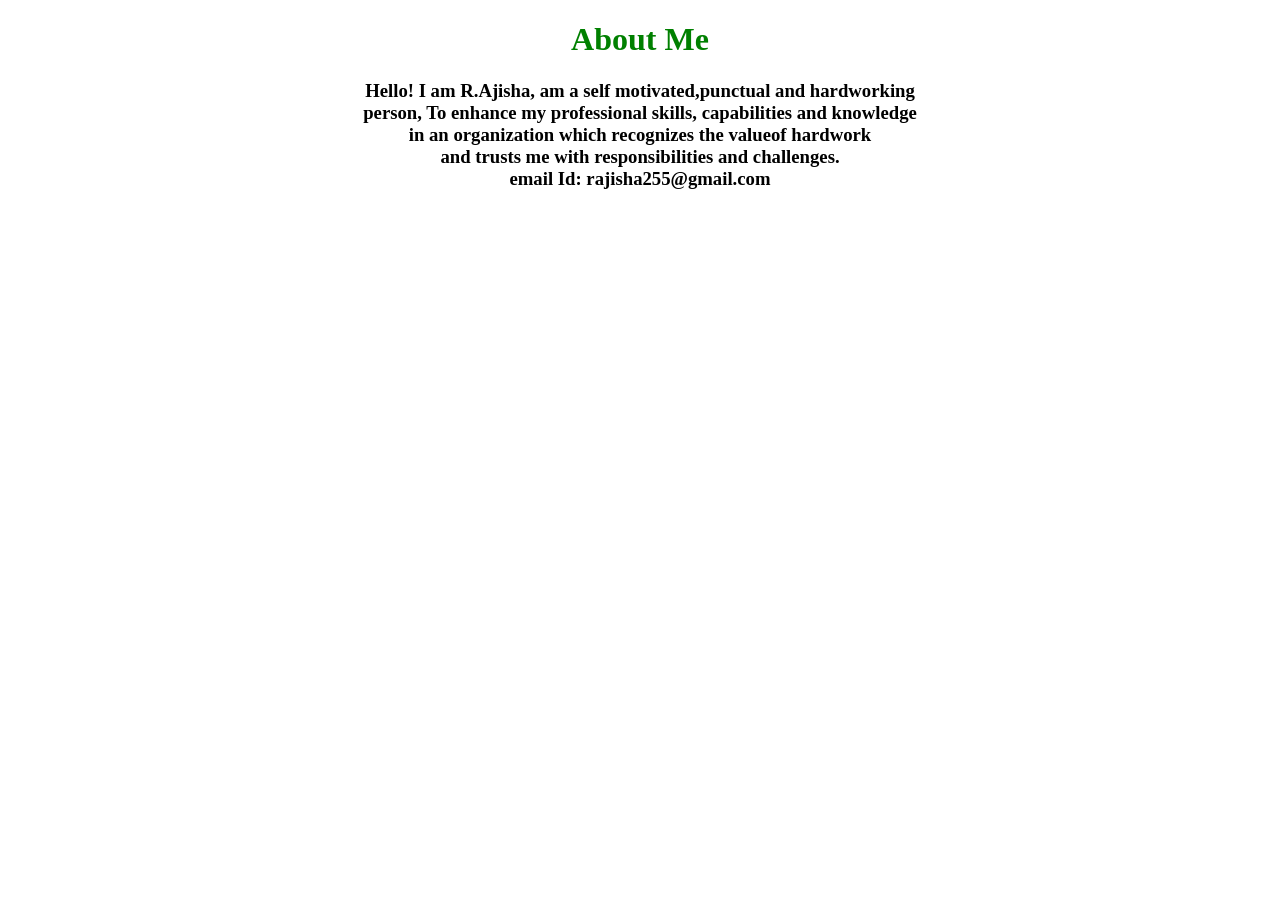
<file: assignment2.html>
<!DOCTYPE html>
<html>
 
<head>
    <title>HTML video poster Attribute</title>
</head>
 
<body>
    <center>
        <h1 style="color:green;">About Me</h1>
 
        <h3>Hello! I am R.Ajisha, am a self motivated,punctual and hardworking <br>person, To enhance my professional skills, capabilities and knowledge<br>
in an organization which recognizes the valueof hardwork<br> and trusts me with responsibilities and challenges.<br> email Id: rajisha255@gmail.com</h3>
 
     </center>
</body>
 
</html>
</file>
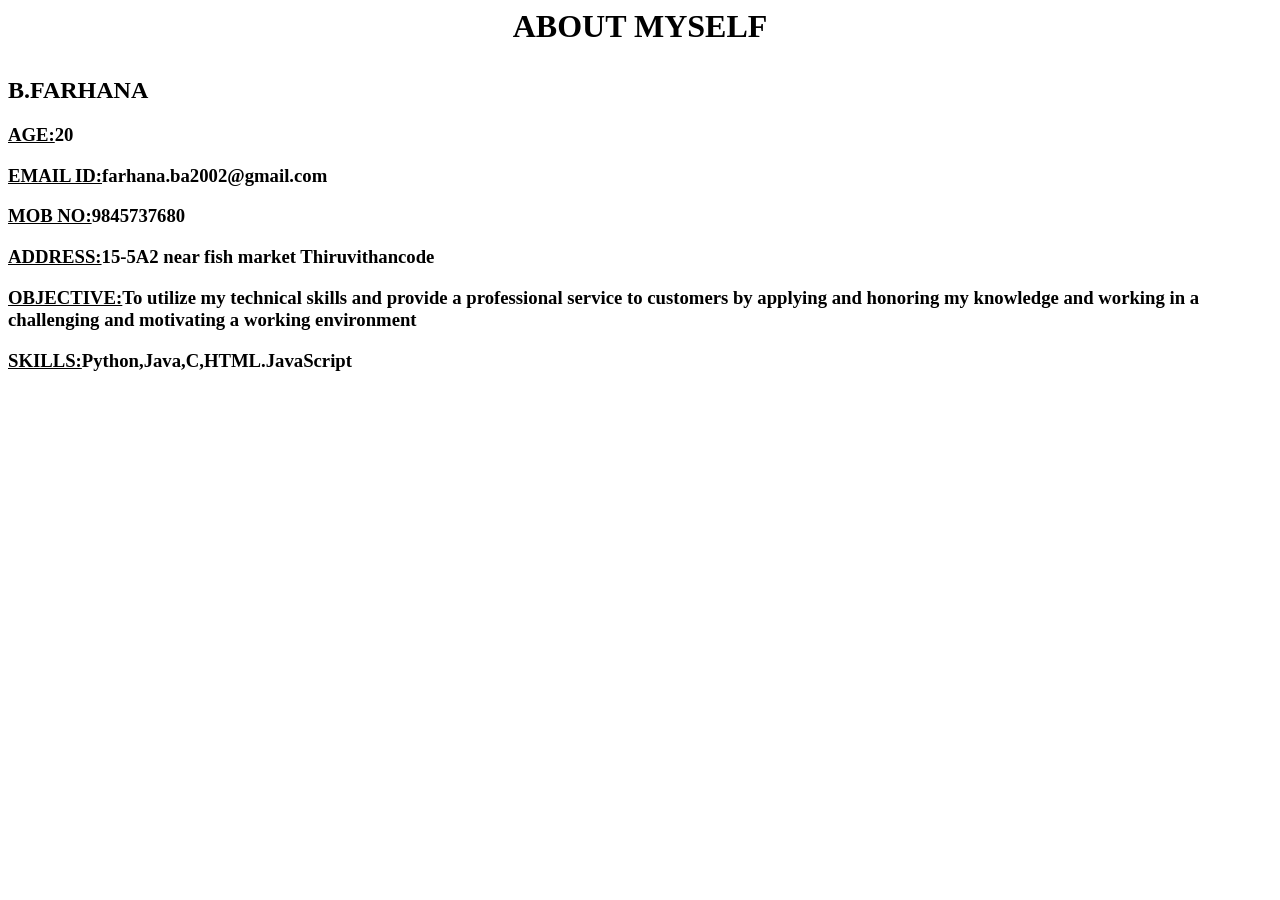
<file: farhana.html>
<html>
<head>
<title>Details</title>
<h1><p align="center">
ABOUT MYSELF</p></h1>
</head><body>
<h2>B.FARHANA</h2>
<p><u><h3><b>AGE:</u></b>20</h3></p>
<p><u><h3><b>EMAIL ID:</u></b>farhana.ba2002@gmail.com</h3>
<h3><u><b>MOB NO:</u></b>9845737680</h3>
<h3><u><b>ADDRESS:</u></b>15-5A2 near fish market Thiruvithancode </h3></p>
<h3><u><b>OBJECTIVE:</u></b>To utilize my technical skills and provide a professional service to customers by applying and honoring my knowledge and working in a challenging and motivating a working environment</h3></p>
<h3><u><b>SKILLS:</u></b>Python,Java,C,HTML.JavaScript</h3></p></body<</html>
</file>
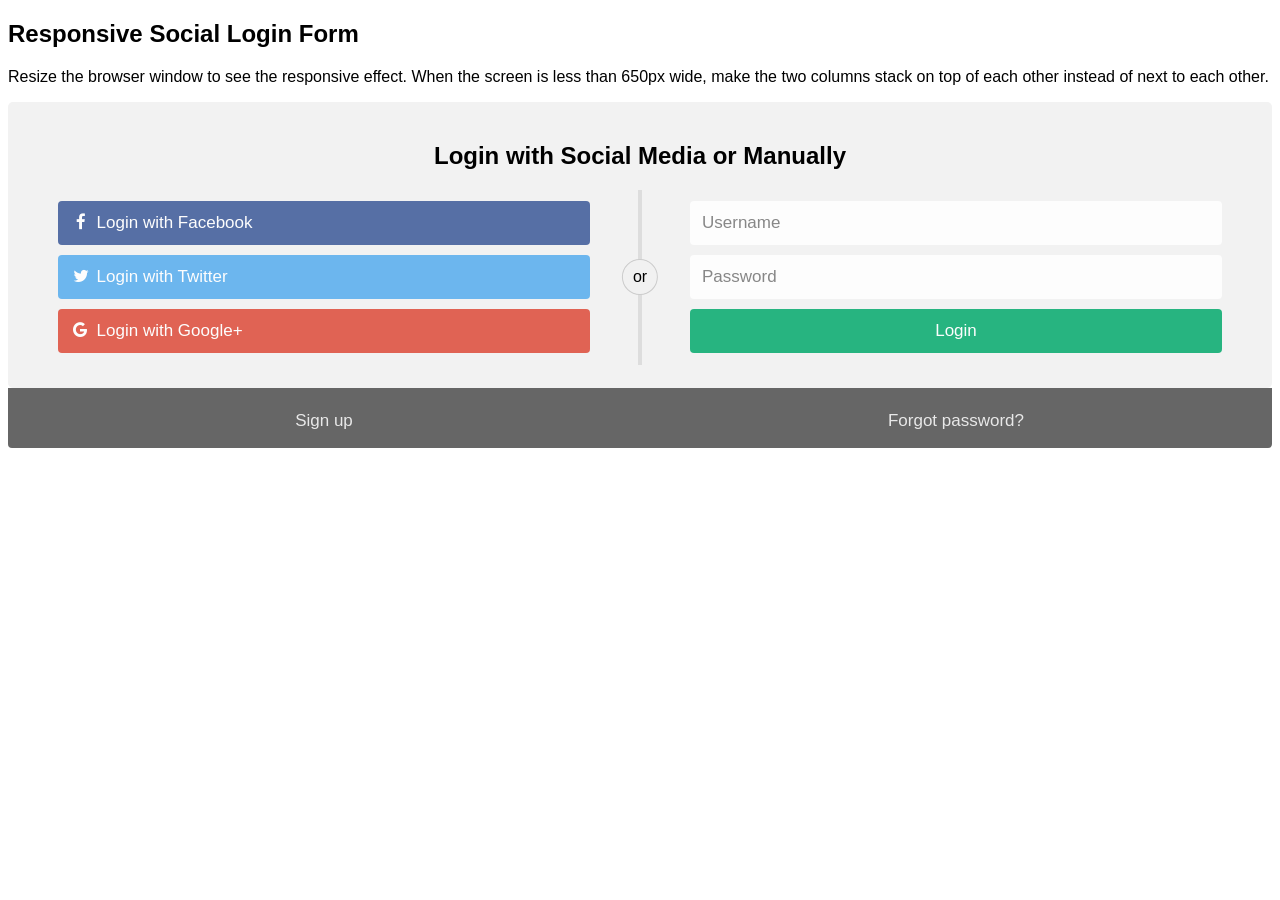
<file: login.html>
<!DOCTYPE html>
<html>
<head>
<meta name="viewport" content="width=device-width, initial-scale=1">
<link rel="stylesheet" href="https://cdnjs.cloudflare.com/ajax/libs/font-awesome/4.7.0/css/font-awesome.min.css">
<style>
body {
  font-family: Arial, Helvetica, sans-serif;
}

* {
  box-sizing: border-box;
}

/* style the container */
.container {
  position: relative;
  border-radius: 5px;
  background-color: #f2f2f2;
  padding: 20px 0 30px 0;
} 

/* style inputs and link buttons */
input,
.btn {
  width: 100%;
  padding: 12px;
  border: none;
  border-radius: 4px;
  margin: 5px 0;
  opacity: 0.85;
  display: inline-block;
  font-size: 17px;
  line-height: 20px;
  text-decoration: none; /* remove underline from anchors */
}

input:hover,
.btn:hover {
  opacity: 1;
}

/* add appropriate colors to fb, twitter and google buttons */
.fb {
  background-color: #3B5998;
  color: white;
}

.twitter {
  background-color: #55ACEE;
  color: white;
}

.google {
  background-color: #dd4b39;
  color: white;
}

/* style the submit button */
input[type=submit] {
  background-color: #04AA6D;
  color: white;
  cursor: pointer;
}

input[type=submit]:hover {
  background-color: #45a049;
}

/* Two-column layout */
.col {
  float: left;
  width: 50%;
  margin: auto;
  padding: 0 50px;
  margin-top: 6px;
}

/* Clear floats after the columns */
.row:after {
  content: "";
  display: table;
  clear: both;
}

/* vertical line */
.vl {
  position: absolute;
  left: 50%;
  transform: translate(-50%);
  border: 2px solid #ddd;
  height: 175px;
}

/* text inside the vertical line */
.vl-innertext {
  position: absolute;
  top: 50%;
  transform: translate(-50%, -50%);
  background-color: #f1f1f1;
  border: 1px solid #ccc;
  border-radius: 50%;
  padding: 8px 10px;
}

/* hide some text on medium and large screens */
.hide-md-lg {
  display: none;
}

/* bottom container */
.bottom-container {
  text-align: center;
  background-color: #666;
  border-radius: 0px 0px 4px 4px;
}

/* Responsive layout - when the screen is less than 650px wide, make the two columns stack on top of each other instead of next to each other */
@media screen and (max-width: 650px) {
  .col {
    width: 100%;
    margin-top: 0;
  }
  /* hide the vertical line */
  .vl {
    display: none;
  }
  /* show the hidden text on small screens */
  .hide-md-lg {
    display: block;
    text-align: center;
  }
}
</style>
</head>
<body>

<h2>Responsive Social Login Form</h2>
<p>Resize the browser window to see the responsive effect. When the screen is less than 650px wide, make the two columns stack on top of each other instead of next to each other.</p>

<div class="container">
  <form action="/action_page.php">
    <div class="row">
      <h2 style="text-align:center">Login with Social Media or Manually</h2>
      <div class="vl">
        <span class="vl-innertext">or</span>
      </div>

      <div class="col">
        <a href="#" class="fb btn">
          <i class="fa fa-facebook fa-fw"></i> Login with Facebook
         </a>
        <a href="#" class="twitter btn">
          <i class="fa fa-twitter fa-fw"></i> Login with Twitter
        </a>
        <a href="#" class="google btn"><i class="fa fa-google fa-fw">
          </i> Login with Google+
        </a>
      </div>

      <div class="col">
        <div class="hide-md-lg">
          <p>Or sign in manually:</p>
        </div>

        <input type="text" name="username" placeholder="Username" required>
        <input type="password" name="password" placeholder="Password" required>
        <input type="submit" value="Login">
      </div>
      
    </div>
  </form>
</div>

<div class="bottom-container">
  <div class="row">
    <div class="col">
      <a href="#" style="color:white" class="btn">Sign up</a>
    </div>
    <div class="col">
      <a href="#" style="color:white" class="btn">Forgot password?</a>
    </div>
  </div>
</div>

</body>
</html>
</file>
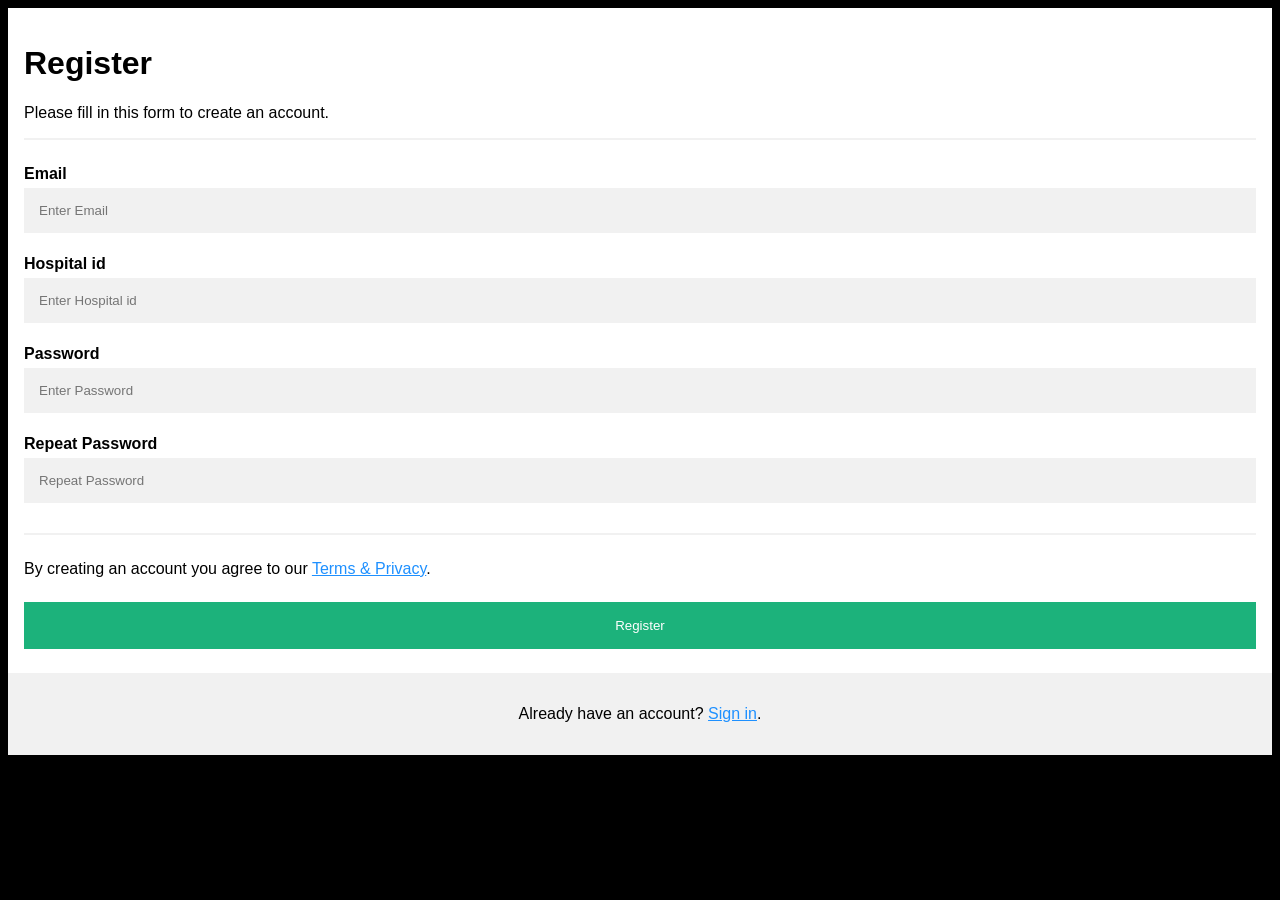
<file: register.html>
<!DOCTYPE html>
<html>
<head>
<meta name="viewport" content="width=device-width, initial-scale=1">
<style>
body {
  font-family: Arial, Helvetica, sans-serif;
  background-color: black;
}

* {
  box-sizing: border-box;
}

/* Add padding to containers */
.container {
  padding: 16px;
  background-color: white;
}

/* Full-width input fields */
input[type=text], input[type=password] {
  width: 100%;
  padding: 15px;
  margin: 5px 0 22px 0;
  display: inline-block;
  border: none;
  background: #f1f1f1;
}

input[type=text]:focus, input[type=password]:focus {
  background-color: #ddd;
  outline: none;
}

/* Overwrite default styles of hr */
hr {
  border: 1px solid #f1f1f1;
  margin-bottom: 25px;
}

/* Set a style for the submit button */
.registerbtn {
  background-color: #04AA6D;
  color: white;
  padding: 16px 20px;
  margin: 8px 0;
  border: none;
  cursor: pointer;
  width: 100%;
  opacity: 0.9;
}

.registerbtn:hover {
  opacity: 1;
}

/* Add a blue text color to links */
a {
  color: dodgerblue;
}

/* Set a grey background color and center the text of the "sign in" section */
.signin {
  background-color: #f1f1f1;
  text-align: center;
}
</style>
</head>
<body>

<form action="/action_page.php">
  <div class="container">
    <h1>Register</h1>
    <p>Please fill in this form to create an account.</p>
    <hr>

    <label for="email"><b>Email</b></label>
    <input type="text" placeholder="Enter Email" name="email" id="email" required>
	
	<label for="email"><b>Hospital id</b></label>
    <input type="text" placeholder="Enter Hospital id" name="hosid" id="hosid" required>

    <label for="psw"><b>Password</b></label>
    <input type="password" placeholder="Enter Password" name="psw" id="psw" required>

    <label for="psw-repeat"><b>Repeat Password</b></label>
    <input type="password" placeholder="Repeat Password" name="psw-repeat" id="psw-repeat" required>
    <hr>
    <p>By creating an account you agree to our <a href="#">Terms & Privacy</a>.</p>

    <button type="submit" class="registerbtn">Register</button>
  </div>
  
  <div class="container signin">
    <p>Already have an account? <a href="#">Sign in</a>.</p>
  </div>
</form>

</body>
</html>
</file>
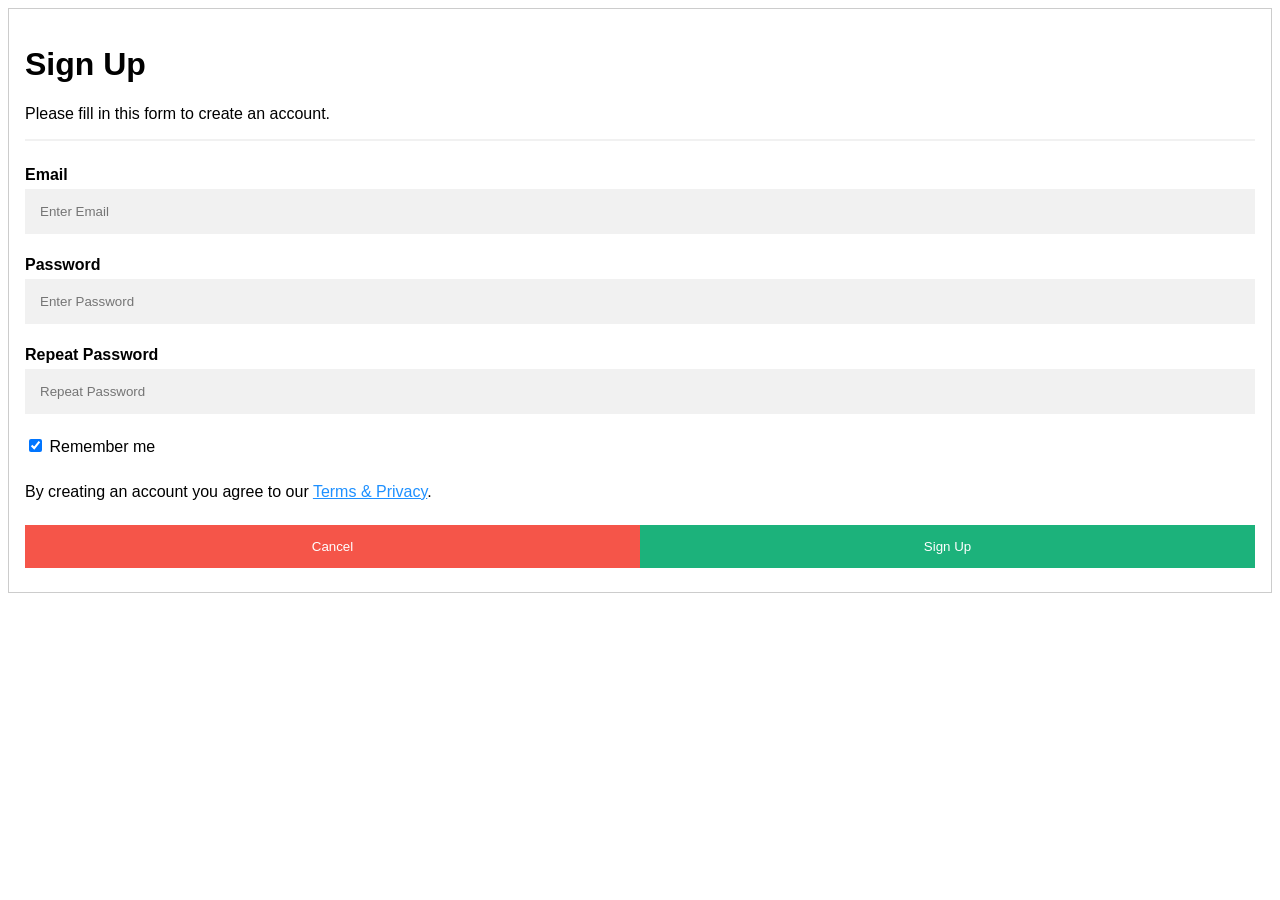
<file: assignment2/signup.html>
<!DOCTYPE html>
<html>
<style>
body {font-family: Arial, Helvetica, sans-serif;}
* {box-sizing: border-box}

/* Full-width input fields */
input[type=text], input[type=password] {
  width: 100%;
  padding: 15px;
  margin: 5px 0 22px 0;
  display: inline-block;
  border: none;
  background: #f1f1f1;
}

input[type=text]:focus, input[type=password]:focus {
  background-color: #ddd;
  outline: none;
}

hr {
  border: 1px solid #f1f1f1;
  margin-bottom: 25px;
}

/* Set a style for all buttons */
button {
  background-color: #04AA6D;
  color: white;
  padding: 14px 20px;
  margin: 8px 0;
  border: none;
  cursor: pointer;
  width: 100%;
  opacity: 0.9;
}

button:hover {
  opacity:1;
}

/* Extra styles for the cancel button */
.cancelbtn {
  padding: 14px 20px;
  background-color: #f44336;
}

/* Float cancel and signup buttons and add an equal width */
.cancelbtn, .signupbtn {
  float: left;
  width: 50%;
}

/* Add padding to container elements */
.container {
  padding: 16px;
}

/* Clear floats */
.clearfix::after {
  content: "";
  clear: both;
  display: table;
}

/* Change styles for cancel button and signup button on extra small screens */
@media screen and (max-width: 300px) {
  .cancelbtn, .signupbtn {
     width: 100%;
  }
}
</style>
<body>

<form action="/action_page.php" style="border:1px solid #ccc">
  <div class="container">
    <h1>Sign Up</h1>
    <p>Please fill in this form to create an account.</p>
    <hr>

    <label for="email"><b>Email</b></label>
    <input type="text" placeholder="Enter Email" name="email" required>

    <label for="psw"><b>Password</b></label>
    <input type="password" placeholder="Enter Password" name="psw" required>

    <label for="psw-repeat"><b>Repeat Password</b></label>
    <input type="password" placeholder="Repeat Password" name="psw-repeat" required>
    
    <label>
      <input type="checkbox" checked="checked" name="remember" style="margin-bottom:15px"> Remember me
    </label>
    
    <p>By creating an account you agree to our <a href="#" style="color:dodgerblue">Terms & Privacy</a>.</p>

    <div class="clearfix">
      <button type="button" class="cancelbtn">Cancel</button>
      <button type="submit" class="signupbtn">Sign Up</button>
    </div>
  </div>
</form>

</body>
</html>
</file>
